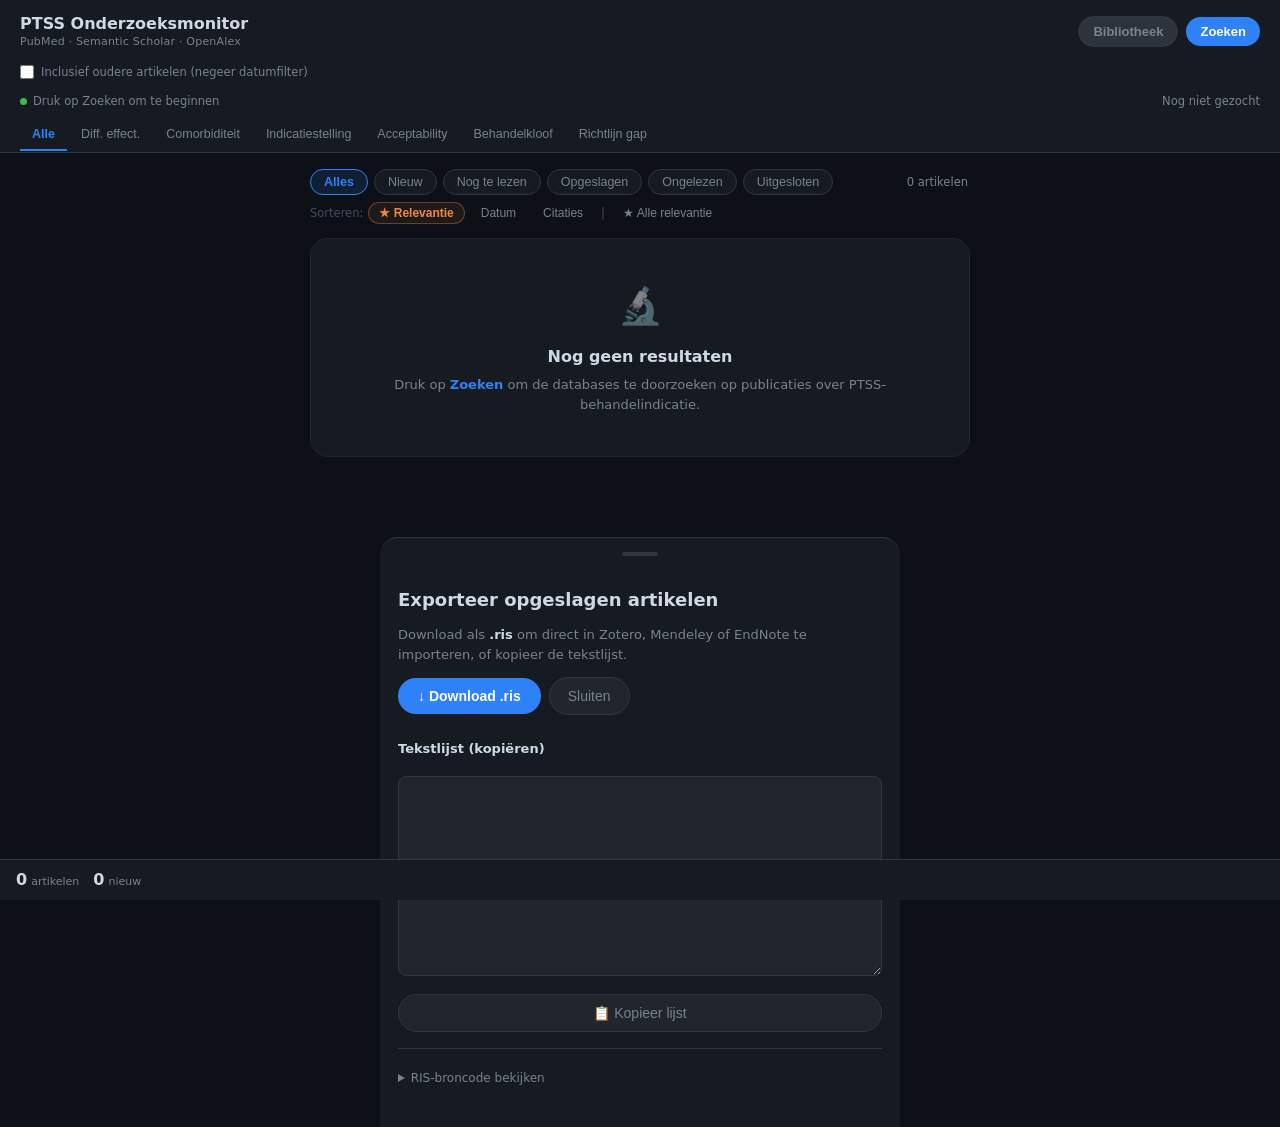
<file: index.html>
<!DOCTYPE html>
<html lang="nl">
<head>
  <meta charset="UTF-8">
  <meta name="viewport" content="width=device-width, initial-scale=1.0, viewport-fit=cover">
  <meta name="theme-color" content="#1a569b">
  <meta name="mobile-web-app-capable" content="yes">
  <meta name="apple-mobile-web-app-capable" content="yes">
  <meta name="apple-mobile-web-app-status-bar-style" content="black-translucent">
  <meta name="apple-mobile-web-app-title" content="PTSS Monitor">
  <meta name="description" content="Maandelijkse monitor voor wetenschappelijke publicaties over PTSS-behandelindicatie">

  <title>PTSS Onderzoeksmonitor</title>

  <link rel="manifest" href="manifest.json">
  <link rel="apple-touch-icon" href="icon-192.png">
  <link rel="icon" type="image/png" sizes="192x192" href="icon-192.png">
  <link rel="stylesheet" href="style.css">
</head>
<body>

  <!-- Header -->
  <div id="header">
    <div id="header-top">
      <h1>
        PTSS Onderzoeksmonitor
        <small>PubMed · Semantic Scholar · OpenAlex</small>
      </h1>
      <button id="library-btn" onclick="openLibraryModal()">Bibliotheek</button>
      <button id="ai-eval-btn" onclick="runAIEvaluation()" style="display:none">🤖 AI-analyse</button>
      <button id="search-btn" onclick="runSearch()">Zoeken</button>
    </div>
    <label id="full-search-label">
      <input type="checkbox" id="full-search-toggle">
      <span>Inclusief oudere artikelen (negeer datumfilter)</span>
    </label>

    <div id="status-bar">
      <span class="dot" id="status-dot"></span>
      <span id="status-msg">Laden...</span>
      <span style="margin-left:auto;" id="last-search"></span>
    </div>

    <!-- Cluster tabs -->
    <div id="tab-bar"></div>
  </div>

  <!-- Main content -->
  <div id="main">
    <div id="filter-bar"></div>
    <div id="articles-container">
      <div class="state-card">
        <span class="state-icon">🔬</span>
        <h3>Klaar om te zoeken</h3>
        <p>Druk op <strong>Zoeken</strong> om PubMed, Semantic Scholar en OpenAlex te doorzoeken op nieuwe publicaties over PTSS-behandelindicatie.</p>
      </div>
    </div>
  </div>

  <!-- Progress overlay -->
  <div id="progress-overlay">
    <span id="progress-text">Zoeken...</span>
  </div>

  <!-- Bottom info bar -->
  <div id="bottom-info">
    <div class="stat">
      <span id="stat-total">0</span>
      <span>artikelen</span>
    </div>
    <div class="stat">
      <span id="stat-new">0</span>
      <span>nieuw</span>
    </div>
    <button id="install-btn">Installeren</button>
  </div>

  <!-- Library exclusion modal -->
  <div id="library-modal" onclick="if(event.target===this)closeLibraryModal()">
    <div class="modal-sheet">
      <h2>Bibliotheek uitsluiten</h2>
      <p>
        Plak hier een export uit je referentiemanager. De app herkent automatisch:
        <strong>BibTeX</strong> (.bib), <strong>RIS</strong> (.ris), of
        een lijst van losse <strong>DOIs</strong> (één per regel of als links).<br><br>
        Exporteer vanuit Zotero via <em>Bestand → Exporteer bibliotheek → BibTeX</em>, of selecteer
        je hele bibliotheek en gebruik <em>Ctrl+Shift+C</em> om DOIs te kopiëren.
      </p>
      <div id="library-stats">Geen bibliotheek-items geladen.</div>
      <textarea
        id="library-textarea"
        oninput="previewLibraryParse(this.value)"
        placeholder="Plak hier je BibTeX export, RIS export, of DOIs (één per regel)...

Voorbeelden:
  @article{key, doi = {10.1016/j.janxdis.2020.01.001}, ...}
  DO  - 10.1037/tra0000000
  https://doi.org/10.1080/20008198.2021.1912789
  10.1002/jts.22765"></textarea>
      <div id="library-preview"></div>
      <div class="modal-actions">
        <button class="btn-primary" onclick="saveLibraryList()">Inladen &amp; uitsluiten</button>
        <button class="btn-secondary" onclick="closeLibraryModal()">Sluiten</button>
        <button class="btn-danger" onclick="clearLibraryList()">Bibliotheek wissen</button>
      </div>

      <hr class="modal-divider">
      <div class="modal-api-section">
        <strong>Back-up &amp; synchronisatie</strong>
        <p>
          Je data staat standaard alleen op dit toestel. Maak een <strong>back-up</strong> als bestand,
          of koppel een <strong>privé GitHub Gist</strong> om automatisch te synchroniseren tussen je telefoon en laptop.
        </p>
        <div class="enrich-row">
          <button class="btn-secondary" onclick="downloadBackup()">↓ Back-up downloaden</button>
          <label class="btn-secondary file-label">
            ↑ Bestand importeren
            <input type="file" accept="application/json,.json" onchange="importBackupFile(this)" hidden>
          </label>
        </div>
        <textarea id="backup-textarea" class="backup-textarea" placeholder="…of plak hier de inhoud van een back-upbestand en klik Importeren"></textarea>
        <button class="btn-secondary" onclick="importBackupFromUI()">Geplakte back-up importeren</button>

        <div class="sync-block">
          <strong style="font-size:13px;display:block;margin:10px 0 4px">Automatische sync (GitHub Gist)</strong>
          <p style="margin-bottom:8px">
            Maak een token met scope <strong>gist</strong> via
            <a href="https://github.com/settings/tokens/new?scopes=gist&amp;description=PTSS+sync" target="_blank" rel="noopener">github.com/settings/tokens</a>.
            De token blijft lokaal; je data komt in een <em>privé</em> gist.
          </p>
          <div class="api-key-row">
            <input type="password" id="gist-token-input" placeholder="ghp_… of github_pat_…" autocomplete="off">
            <button class="btn-primary" onclick="connectGist()">Koppelen</button>
            <button class="btn-secondary" onclick="disconnectGist()">Ontkoppelen</button>
          </div>
          <div id="sync-status" class="api-key-status status-none">Niet gekoppeld — data alleen op dit toestel</div>
          <div class="enrich-row">
            <button class="btn-secondary" onclick="syncNow()">⟳ Nu synchroniseren</button>
            <span class="enrich-hint">Op je tweede toestel: zelfde token koppelen, dan haalt hij alles op</span>
          </div>
        </div>
      </div>

      <hr class="modal-divider">
      <div class="modal-api-section">
        <strong>AI-evaluatie (optioneel)</strong>
        <p>
          Voer een <a href="https://console.anthropic.com/" target="_blank" rel="noopener">Anthropic API-sleutel</a> in om artikelen automatisch te laten beoordelen door Claude Haiku.
          De sleutel wordt alleen lokaal opgeslagen in je browser en nooit naar een server gestuurd.<br>
          Na het zoeken worden nieuwe artikelen automatisch geëvalueerd als er een sleutel is ingesteld.
        </p>
        <div class="api-key-row">
          <input type="password" id="api-key-input" placeholder="sk-ant-api03-..." autocomplete="off">
          <button class="btn-primary" onclick="saveApiKeyFromInput()">Opslaan</button>
          <button class="btn-secondary" onclick="removeApiKey()">Verwijderen</button>
        </div>
        <div id="api-key-status" class="api-key-status status-none">Geen API-sleutel ingesteld</div>
        <div class="enrich-row">
          <button class="btn-secondary" onclick="enrichLibrary()">Bibliotheek verrijken</button>
          <span class="enrich-hint">Haalt abstracts op voor je bibliotheek-DOIs (beter AI-context)</span>
        </div>
        <div id="llm-memo-display" class="llm-memo-box" style="display:none"></div>
        <div class="enrich-row" style="margin-top:10px">
          <button class="btn-secondary" onclick="optimizeSearchQueries()">🔍 Optimaliseer zoekopdrachten</button>
          <span class="enrich-hint">AI stelt extra queries voor op basis van jouw beoordelingen</span>
        </div>
        <div id="query-proposal" class="query-proposal-box" style="display:none"></div>
      </div>
      <hr class="modal-divider">
      <div class="modal-reset-section">
        <strong>Zoekresultaten resetten</strong>
        <p>Wis alle gevonden artikelen en begin opnieuw met de verbeterde zoekopdrachten.</p>
        <div id="reset-confirm" style="display:none;" class="reset-confirm-box">
          <span>Weet je het zeker?</span>
          <button class="btn-danger" onclick="resetAllArticles()">Ja, wis alles</button>
          <button class="btn-secondary" onclick="document.getElementById('reset-confirm').style.display='none'">Annuleren</button>
        </div>
        <button class="btn-danger" id="reset-trigger-btn" onclick="document.getElementById('reset-confirm').style.display='flex'">Alle resultaten wissen &amp; opnieuw beginnen</button>
      </div>
    </div>
  </div>

  <!-- Export modal -->
  <div id="export-modal" onclick="if(event.target===this)closeExportModal()">
    <div class="modal-sheet">
      <div class="modal-drag"></div>
      <h2 id="export-header">Exporteer opgeslagen artikelen</h2>
      <p>Download als <strong>.ris</strong> om direct in Zotero, Mendeley of EndNote te importeren, of kopieer de tekstlijst.</p>
      <div class="modal-actions" style="margin-bottom:12px">
        <button class="btn-primary" onclick="downloadRIS()">↓ Download .ris</button>
        <button class="btn-secondary" onclick="closeExportModal()">Sluiten</button>
      </div>
      <strong style="font-size:13px;display:block;margin-bottom:6px">Tekstlijst (kopiëren)</strong>
      <textarea id="export-txt" class="export-textarea" readonly onclick="this.select()"></textarea>
      <button class="btn-secondary" style="margin-top:6px" onclick="copyExportText()">📋 Kopieer lijst</button>
      <hr class="modal-divider">
      <details>
        <summary style="font-size:12px;color:#768390;cursor:pointer;padding:4px 0">RIS-broncode bekijken</summary>
        <textarea id="export-ris" class="export-textarea" readonly onclick="this.select()" style="margin-top:8px;font-size:11px;height:160px"></textarea>
      </details>
    </div>
  </div>

  <!-- Toast -->
  <div id="toast"></div>

  <script src="app.js"></script>
</body>
</html>
</file>
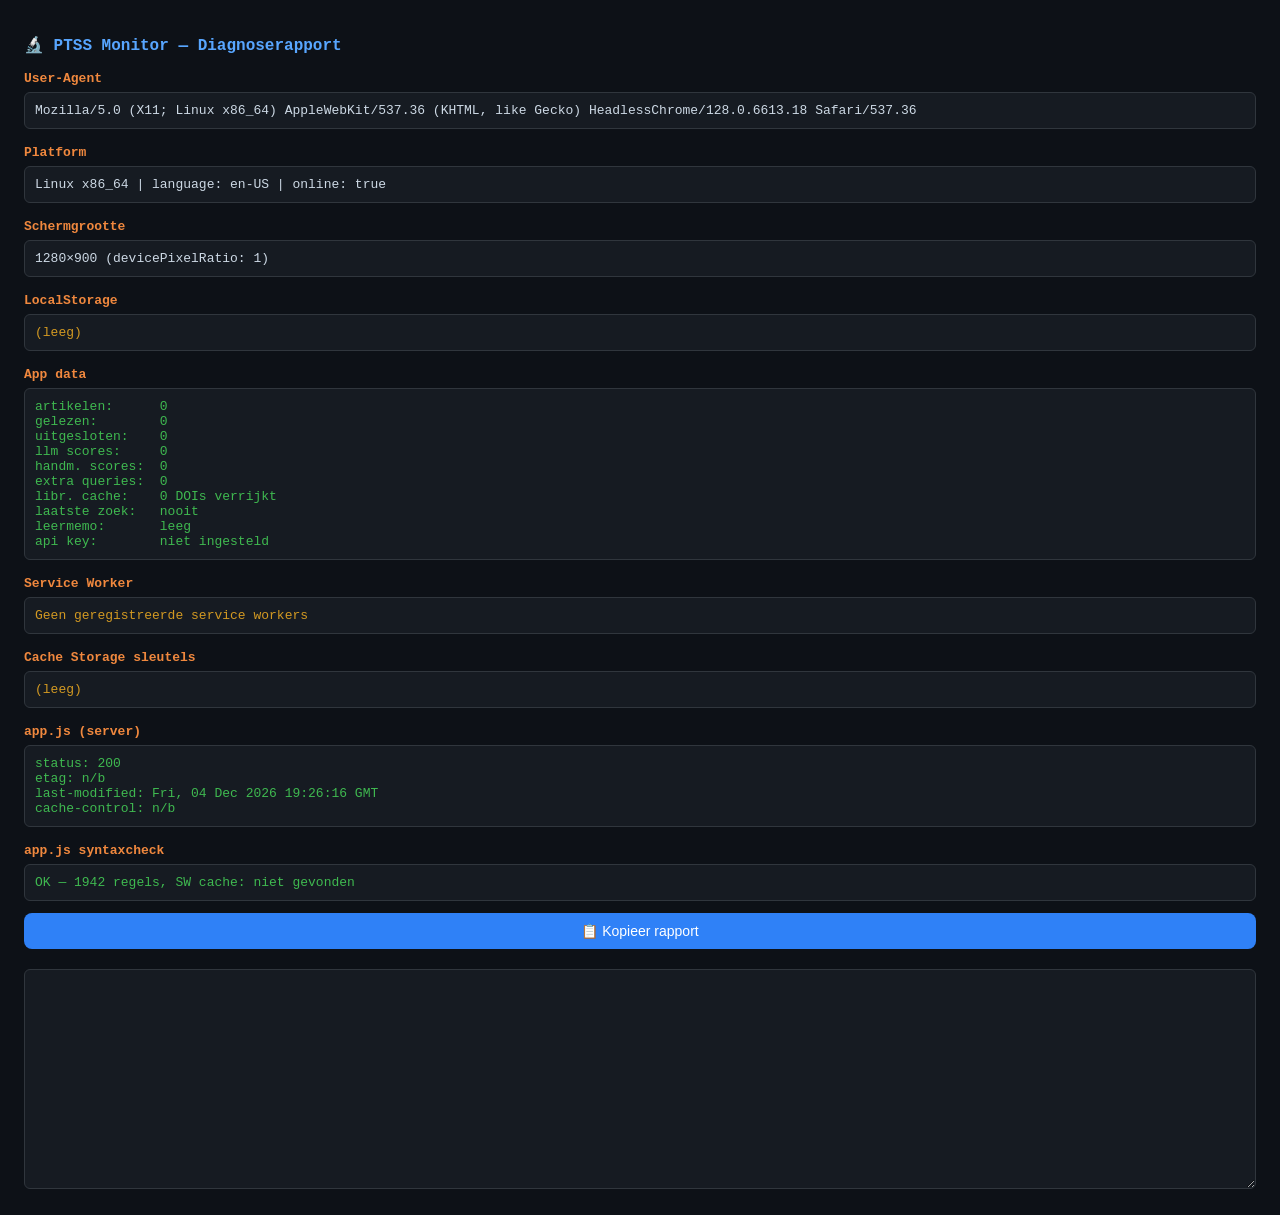
<file: debug.html>
<!DOCTYPE html>
<html lang="nl">
<head>
  <meta charset="UTF-8">
  <meta name="viewport" content="width=device-width, initial-scale=1.0">
  <title>PTSS Monitor — Diagnose</title>
  <style>
    body { font-family: monospace; background: #0d1117; color: #cdd9e5; padding: 16px; font-size: 13px; }
    h1 { font-size: 16px; color: #58a6ff; margin-bottom: 16px; }
    h2 { font-size: 13px; color: #f0883e; margin: 16px 0 6px; }
    pre { background: #161b22; border: 1px solid #30363d; border-radius: 6px; padding: 10px; white-space: pre-wrap; word-break: break-all; margin: 0 0 8px; }
    .ok  { color: #3fb950; }
    .err { color: #f85149; }
    .warn{ color: #d29922; }
    button { background: #2f81f7; color: #fff; border: none; padding: 10px 18px; border-radius: 8px; font-size: 14px; cursor: pointer; margin: 12px 0; display: block; width: 100%; }
    textarea { width: 100%; height: 220px; background: #161b22; color: #cdd9e5; border: 1px solid #30363d; border-radius: 6px; padding: 10px; font-family: monospace; font-size: 11px; margin-top: 8px; box-sizing: border-box; }
  </style>
</head>
<body>
<h1>🔬 PTSS Monitor — Diagnoserapport</h1>
<div id="out"></div>
<button onclick="copyReport()">📋 Kopieer rapport</button>
<textarea id="copy-area" readonly></textarea>

<script>
const lines = [];
function log(label, value, cls) {
  lines.push({ label, value, cls });
  render();
}
function render() {
  document.getElementById('out').innerHTML = lines.map(l =>
    `<h2>${l.label}</h2><pre class="${l.cls||''}">${l.value}</pre>`
  ).join('');
}

// ---- 1. Browser / platform ----
log('User-Agent', navigator.userAgent);
log('Platform', `${navigator.platform} | language: ${navigator.language} | online: ${navigator.onLine}`);
log('Schermgrootte', `${screen.width}×${screen.height} (devicePixelRatio: ${devicePixelRatio})`);

// ---- 2. Service Worker ----
if ('serviceWorker' in navigator) {
  navigator.serviceWorker.getRegistrations().then(regs => {
    if (!regs.length) {
      log('Service Worker', 'Geen geregistreerde service workers', 'warn');
    } else {
      regs.forEach((r, i) => {
        const sw = r.active || r.installing || r.waiting;
        log(`Service Worker [${i}]`, `scope: ${r.scope}\nstate: ${sw ? sw.state : 'geen'}\nscriptURL: ${sw ? sw.scriptURL : 'onbekend'}`);
      });
    }
  }).catch(e => log('Service Worker fout', e.message, 'err'));
} else {
  log('Service Worker', 'Niet ondersteund in deze browser', 'err');
}

// ---- 3. Cache storage ----
if ('caches' in window) {
  caches.keys().then(keys => {
    log('Cache Storage sleutels', keys.length ? keys.join('\n') : '(leeg)', keys.length ? 'ok' : 'warn');
  }).catch(e => log('Cache fout', e.message, 'err'));
} else {
  log('Cache Storage', 'Niet beschikbaar', 'warn');
}

// ---- 4. localStorage ----
try {
  const lsKeys = [];
  for (let i = 0; i < localStorage.length; i++) {
    const k = localStorage.key(i);
    const v = localStorage.getItem(k);
    const size = new Blob([v]).size;
    let preview = '';
    try {
      const parsed = JSON.parse(v);
      if (Array.isArray(parsed)) preview = `Array(${parsed.length})`;
      else if (typeof parsed === 'object' && parsed !== null) preview = `Object(${Object.keys(parsed).length} keys)`;
      else preview = String(parsed).substring(0, 60);
    } catch { preview = String(v).substring(0, 60); }
    lsKeys.push(`${k}: ${preview} [${size} bytes]`);
  }
  log('LocalStorage', lsKeys.length ? lsKeys.join('\n') : '(leeg)', lsKeys.length ? 'ok' : 'warn');
} catch(e) {
  log('LocalStorage fout', e.message, 'err');
}

// ---- 5. Try loading app.js-afhankelijke data ----
try {
  const articles = JSON.parse(localStorage.getItem('ptss_articles') || '[]');
  const read     = JSON.parse(localStorage.getItem('ptss_read') || '[]');
  const excluded = JSON.parse(localStorage.getItem('ptss_excluded') || '[]');
  const scores   = JSON.parse(localStorage.getItem('ptss_llm_scores') || '{}');
  const manual   = JSON.parse(localStorage.getItem('ptss_manual_scores') || '{}');
  const extra    = JSON.parse(localStorage.getItem('ptss_extra_queries') || '{}');
  const libCache = JSON.parse(localStorage.getItem('ptss_library_cache') || '{}');
  const lastSearch = localStorage.getItem('ptss_last_search') || null;
  const memo     = localStorage.getItem('ptss_llm_memo') || '';
  const apiKey   = localStorage.getItem('ptss_api_key') || '';
  log('App data', [
    `artikelen:      ${articles.length}`,
    `gelezen:        ${read.length}`,
    `uitgesloten:    ${excluded.length}`,
    `llm scores:     ${Object.keys(scores).length}`,
    `handm. scores:  ${Object.keys(manual).length}`,
    `extra queries:  ${Object.values(extra).flat().length}`,
    `libr. cache:    ${Object.keys(libCache).length} DOIs verrijkt`,
    `laatste zoek:   ${lastSearch || 'nooit'}`,
    `leermemo:       ${memo ? memo.length + ' tekens' : 'leeg'}`,
    `api key:        ${apiKey ? 'ingesteld (' + apiKey.length + ' tekens)' : 'niet ingesteld'}`,
  ].join('\n'), 'ok');
} catch(e) {
  log('App data fout', e.message, 'err');
}

// ---- 6. Fetch app.js header (versiecheck) ----
fetch('./app.js', { method: 'HEAD', cache: 'no-store' })
  .then(r => {
    const etag = r.headers.get('etag') || 'n/b';
    const modified = r.headers.get('last-modified') || 'n/b';
    const cc = r.headers.get('cache-control') || 'n/b';
    log('app.js (server)', `status: ${r.status}\netag: ${etag}\nlast-modified: ${modified}\ncache-control: ${cc}`, r.ok ? 'ok' : 'err');
  }).catch(e => log('app.js fetch fout', e.message, 'err'));

// ---- 7. Probeer app.js te parsen (syntax check) ----
fetch('./app.js', { cache: 'no-store' })
  .then(r => r.text())
  .then(src => {
    const swLine = src.match(/ptss-monitor-v\d+/)?.[0] || 'niet gevonden';
    const lines_count = src.split('\n').length;
    try {
      new Function(src);
      log('app.js syntaxcheck', `OK — ${lines_count} regels, SW cache: ${swLine}`, 'ok');
    } catch(e) {
      log('app.js SYNTAXFOUT', `${e.message}\nSW cache: ${swLine}\nRegels: ${lines_count}`, 'err');
    }
  }).catch(e => log('app.js laden mislukt', e.message, 'err'));

// ---- Copy ----
function copyReport() {
  const text = lines.map(l => `=== ${l.label} ===\n${l.value}`).join('\n\n');
  const ta = document.getElementById('copy-area');
  ta.value = text;
  ta.select();
  try { document.execCommand('copy'); } catch(e) {}
  ta.scrollIntoView();
}
</script>
</body>
</html>
</file>
<file: style.css>
* { box-sizing: border-box; margin: 0; padding: 0; }

:root {
  --bg:          #0d1117;
  --surface:     #161b22;
  --surface2:    #21262d;
  --surface3:    #2d333b;
  --border:      #30363d;
  --border-soft: #21262d;
  --primary:     #2f81f7;
  --primary-dim: #1a4a8a;
  --text:        #cdd9e5;
  --text-muted:  #768390;
  --text-dim:    #444c56;
  --accent:      #f0883e;
  --green:       #3fb950;
  --red:         #f85149;
  --yellow:      #d29922;
  --radius-sm:   8px;
  --radius-md:   12px;
  --radius-lg:   18px;
  --shadow:      0 1px 3px rgba(0,0,0,0.4), 0 4px 12px rgba(0,0,0,0.25);
  --shadow-sm:   0 1px 2px rgba(0,0,0,0.3);
}

html, body {
  height: 100%;
  font-family: -apple-system, BlinkMacSystemFont, 'Segoe UI', system-ui, sans-serif;
  background: var(--bg);
  color: var(--text);
  font-size: 15px;
  line-height: 1.5;
  -webkit-font-smoothing: antialiased;
}

/* ─── HEADER ─────────────────────────────────────── */
#header {
  background: var(--surface);
  border-bottom: 1px solid var(--border);
  padding: 12px 16px 0;
  position: sticky;
  top: 0;
  z-index: 100;
}

#header-top {
  display: flex;
  align-items: center;
  gap: 8px;
  margin-bottom: 10px;
}

#header h1 {
  flex: 1;
  font-size: 16px;
  font-weight: 700;
  color: var(--text);
  line-height: 1.25;
}
#header h1 small {
  display: block;
  font-size: 11px;
  font-weight: 400;
  color: var(--text-muted);
  margin-top: 1px;
  letter-spacing: 0.2px;
}

/* Full-search toggle */
#full-search-label {
  display: flex;
  align-items: center;
  gap: 7px;
  font-size: 11.5px;
  color: var(--text-muted);
  padding: 5px 0 8px;
  cursor: pointer;
  user-select: none;
}
#full-search-label input[type=checkbox] {
  accent-color: var(--accent);
  width: 14px; height: 14px;
  cursor: pointer;
  flex-shrink: 0;
}
#full-search-label:hover { color: var(--text); }

/* Status row */
#status-bar {
  display: flex;
  align-items: center;
  gap: 6px;
  font-size: 11.5px;
  color: var(--text-muted);
  padding: 4px 0 10px;
}
.dot {
  width: 7px; height: 7px;
  border-radius: 50%;
  background: var(--text-dim);
  flex-shrink: 0;
  transition: background 0.3s;
}
.dot.active   { background: var(--green); }
.dot.searching{ background: var(--accent); animation: pulse 1s ease-in-out infinite; }
.dot.error    { background: var(--red); }

@keyframes pulse { 0%,100%{opacity:1} 50%{opacity:0.3} }

/* Buttons in header */
#library-btn, #search-btn {
  border: none;
  padding: 7px 14px;
  border-radius: 20px;
  font-size: 13px;
  font-weight: 600;
  cursor: pointer;
  flex-shrink: 0;
  transition: opacity 0.15s, background 0.15s;
}
#library-btn {
  background: var(--surface3);
  color: var(--text-muted);
  border: 1px solid var(--border);
}
#library-btn:hover { color: var(--text); border-color: var(--primary); }

#search-btn {
  background: var(--primary);
  color: #fff;
}
#search-btn:hover   { opacity: 0.85; }
#search-btn:active  { opacity: 0.7; }
#search-btn:disabled{ background: var(--surface3); color: var(--text-dim); cursor: not-allowed; }

/* ─── CLUSTER TABS ────────────────────────────────── */
#tab-bar {
  display: flex;
  gap: 2px;
  overflow-x: auto;
  scrollbar-width: none;
  padding-bottom: 1px;
}
#tab-bar::-webkit-scrollbar { display: none; }

.tab-btn {
  background: none;
  color: var(--text-muted);
  border: none;
  border-bottom: 2px solid transparent;
  padding: 7px 12px 8px;
  font-size: 12.5px;
  font-weight: 500;
  cursor: pointer;
  white-space: nowrap;
  flex-shrink: 0;
  transition: color 0.15s, border-color 0.15s;
  display: flex;
  align-items: center;
  gap: 5px;
}
.tab-btn:hover { color: var(--text); }
.tab-btn.active {
  color: var(--primary);
  border-bottom-color: var(--primary);
  font-weight: 600;
}

.badge {
  display: inline-flex;
  align-items: center;
  justify-content: center;
  min-width: 18px;
  height: 18px;
  padding: 0 5px;
  background: var(--surface3);
  color: var(--text-muted);
  border-radius: 9px;
  font-size: 10px;
  font-weight: 700;
  line-height: 1;
}
.badge.new {
  background: rgba(240,136,62,0.2);
  color: var(--accent);
}

/* ─── MAIN ────────────────────────────────────────── */
#main {
  padding: 14px 14px 80px;
  max-width: 700px;
  margin: 0 auto;
}

/* Filter + sort bar */
#filter-bar {
  display: flex;
  flex-direction: column;
  gap: 7px;
  margin-bottom: 14px;
}

.filter-row {
  display: flex;
  gap: 6px;
  align-items: center;
  overflow-x: auto;
  scrollbar-width: none;
}
.filter-row::-webkit-scrollbar { display: none; }

.sort-row {
  display: flex;
  align-items: center;
  gap: 5px;
  overflow-x: auto;
  scrollbar-width: none;
}
.sort-row::-webkit-scrollbar { display: none; }

.sort-label {
  font-size: 11.5px;
  color: var(--text-dim);
  white-space: nowrap;
  flex-shrink: 0;
}

.sort-btn {
  background: none;
  color: var(--text-muted);
  border: 1px solid transparent;
  padding: 3px 10px;
  border-radius: 14px;
  font-size: 12px;
  cursor: pointer;
  white-space: nowrap;
  flex-shrink: 0;
  transition: all 0.15s;
}
.sort-btn:hover { color: var(--text); border-color: var(--border); }
.sort-divider {
  color: var(--text-dim);
  font-size: 12px;
  padding: 0 2px;
  flex-shrink: 0;
}

.sort-btn.active {
  color: var(--accent);
  border-color: rgba(240,136,62,0.35);
  background: rgba(240,136,62,0.08);
  font-weight: 600;
}

.filter-btn {
  background: var(--surface);
  color: var(--text-muted);
  border: 1px solid var(--border);
  padding: 5px 13px;
  border-radius: 20px;
  font-size: 12.5px;
  cursor: pointer;
  white-space: nowrap;
  flex-shrink: 0;
  transition: all 0.15s;
}
.filter-btn:hover { border-color: var(--primary); color: var(--text); }
.filter-btn.active {
  background: rgba(47,129,247,0.12);
  border-color: var(--primary);
  color: var(--primary);
  font-weight: 600;
}
.count-label {
  margin-left: auto;
  font-size: 11.5px;
  color: var(--text-muted);
  white-space: nowrap;
  flex-shrink: 0;
  padding-right: 2px;
}

/* ─── ARTICLE CARDS ───────────────────────────────── */
.article-card {
  background: var(--surface);
  border: 1px solid var(--border-soft);
  border-radius: var(--radius-md);
  padding: 13px 14px 11px;
  margin-bottom: 8px;
  position: relative;
  transition: border-color 0.15s, box-shadow 0.15s;
}
.article-card:hover {
  border-color: var(--border);
  box-shadow: var(--shadow-sm);
}

/* New article: left accent bar */
.article-card.is-new {
  border-left: 3px solid var(--accent);
}
.article-card.is-new::after {
  content: 'NIEUW';
  position: absolute;
  top: 11px; right: 12px;
  background: rgba(240,136,62,0.15);
  color: var(--accent);
  font-size: 9px;
  font-weight: 700;
  letter-spacing: 0.8px;
  padding: 2px 7px;
  border-radius: 6px;
  border: 1px solid rgba(240,136,62,0.25);
}

.article-card.is-read   { opacity: 0.55; }
.article-card.is-saved  { border-left: 3px solid var(--yellow); }
.article-card.is-new.is-saved { border-left: 3px solid var(--accent); } /* new wins */

/* Cluster label */
.cluster-label {
  display: inline-block;
  font-size: 10.5px;
  color: var(--text-dim);
  text-transform: uppercase;
  letter-spacing: 0.5px;
  font-weight: 600;
  margin-bottom: 5px;
}

/* Title */
.article-title {
  font-size: 14px;
  font-weight: 600;
  line-height: 1.4;
  color: var(--text);
  margin-bottom: 4px;
  padding-right: 56px; /* space for NIEUW badge */
}
.article-title a {
  color: inherit;
  text-decoration: none;
}
.article-title a:hover { color: var(--primary); }

/* Meta */
.article-meta {
  font-size: 12px;
  color: var(--text-muted);
  line-height: 1.4;
  margin-bottom: 8px;
}

/* Tags row */
.article-tags {
  display: flex;
  gap: 5px;
  flex-wrap: wrap;
  margin-bottom: 9px;
}

.tag {
  display: inline-flex;
  align-items: center;
  font-size: 11px;
  font-weight: 500;
  padding: 2px 8px;
  border-radius: 6px;
  line-height: 1.4;
}
.tag-pubmed         { background: rgba(47,129,247,0.12); color: #79b8ff; }
.tag-semanticscholar{ background: rgba(47,129,247,0.08); color: #88c0e8; }
.tag-openalex       { background: rgba(240,136,62,0.10); color: #d4a76a; }
.tag-citations      { background: rgba(63,185,80,0.10);  color: #56d364; }
.tag-year           { background: var(--surface2); color: var(--text-muted); }

/* Relevance tags */
.tag-rel          { font-weight: 700; letter-spacing: 0.3px; }
.tag-rel-high     { background: rgba(63,185,80,0.12);  color: #3fb950; }
.tag-rel-medium   { background: rgba(47,129,247,0.12); color: #79b8ff; }
.tag-rel-low      { background: rgba(255,255,255,0.05); color: var(--text-muted); }

/* Action buttons */
.article-actions {
  display: flex;
  gap: 5px;
  flex-wrap: wrap;
}

.action-btn {
  background: var(--surface2);
  color: var(--text-muted);
  border: 1px solid var(--border);
  padding: 4px 10px;
  border-radius: 8px;
  font-size: 11.5px;
  cursor: pointer;
  transition: all 0.15s;
  white-space: nowrap;
}
.action-btn:hover { color: var(--text); border-color: var(--primary); background: var(--surface3); }

.action-btn.active-read {
  background: rgba(47,129,247,0.1);
  color: var(--primary);
  border-color: rgba(47,129,247,0.3);
}
.action-btn.active-save {
  background: rgba(210,153,34,0.1);
  color: var(--yellow);
  border-color: rgba(210,153,34,0.3);
}
.action-btn.active-excluded {
  background: rgba(248,81,73,0.08);
  color: #f08080;
  border-color: rgba(248,81,73,0.25);
}

/* Excluded view */
.article-card.is-excluded {
  opacity: 0.4;
  border-style: dashed;
  border-left-width: 1px;
}

/* ─── ABSTRACT ─────────────────────────────────────── */
.abstract-body {
  display: none;
  margin-top: 10px;
  padding: 11px 13px;
  background: var(--bg);
  border: 1px solid var(--border-soft);
  border-radius: var(--radius-sm);
  font-size: 13px;
  line-height: 1.7;
  color: var(--text-muted);
  max-height: 280px;
  overflow-y: auto;
}
.abstract-body.open { display: block; }
.abstract-body p { margin: 0; white-space: pre-wrap; }
.no-abstract { font-style: italic; color: var(--text-dim); }

.abs-spinner {
  width: 16px; height: 16px;
  border: 2px solid var(--border);
  border-top-color: var(--primary);
  border-radius: 50%;
  animation: spin 0.7s linear infinite;
  margin: 8px auto;
}

/* ─── EMPTY / LOADING STATES ──────────────────────── */
.state-card {
  background: var(--surface);
  border: 1px solid var(--border-soft);
  border-radius: var(--radius-lg);
  padding: 40px 24px;
  text-align: center;
  color: var(--text-muted);
  margin-top: 8px;
}
.state-card .state-icon {
  font-size: 36px;
  margin-bottom: 12px;
  display: block;
  opacity: 0.5;
}
.state-card h3 { font-size: 16px; color: var(--text); margin-bottom: 6px; }
.state-card p  { font-size: 13px; line-height: 1.55; }
.state-card strong { color: var(--primary); }

.spinner {
  width: 28px; height: 28px;
  border: 3px solid var(--border);
  border-top-color: var(--primary);
  border-radius: 50%;
  animation: spin 0.7s linear infinite;
  margin: 0 auto 14px;
}
@keyframes spin { to { transform: rotate(360deg); } }

/* ─── PROGRESS OVERLAY ────────────────────────────── */
#progress-overlay {
  display: none;
  position: fixed;
  bottom: 76px;
  left: 50%;
  transform: translateX(-50%);
  background: var(--surface2);
  border: 1px solid var(--border);
  border-radius: 20px;
  padding: 9px 18px;
  font-size: 12px;
  color: var(--text-muted);
  box-shadow: var(--shadow);
  z-index: 200;
  white-space: nowrap;
  max-width: calc(100vw - 32px);
  overflow: hidden;
  text-overflow: ellipsis;
}
#progress-overlay.visible { display: block; }

/* ─── BOTTOM BAR ──────────────────────────────────── */
#bottom-info {
  position: fixed;
  bottom: 0; left: 0; right: 0;
  background: var(--surface);
  border-top: 1px solid var(--border);
  padding: 8px 16px;
  display: flex;
  align-items: center;
  gap: 14px;
  font-size: 11px;
  color: var(--text-muted);
  z-index: 100;
  safe-area-inset-bottom: env(safe-area-inset-bottom);
}
.stat { display: flex; align-items: baseline; gap: 4px; }
.stat span:first-child { font-size: 16px; font-weight: 700; color: var(--text); }

#install-btn {
  margin-left: auto;
  background: var(--accent);
  color: #fff;
  border: none;
  padding: 6px 14px;
  border-radius: 14px;
  font-size: 12px;
  font-weight: 700;
  cursor: pointer;
  display: none;
}
#install-btn.visible { display: block; }

/* ─── TOAST ───────────────────────────────────────── */
#toast {
  position: fixed;
  bottom: 68px;
  left: 50%;
  transform: translateX(-50%) translateY(16px);
  background: var(--surface2);
  border: 1px solid var(--border);
  color: var(--text);
  padding: 9px 18px;
  border-radius: 20px;
  font-size: 13px;
  font-weight: 500;
  box-shadow: var(--shadow);
  z-index: 300;
  opacity: 0;
  transition: opacity 0.25s ease, transform 0.25s ease;
  white-space: nowrap;
  max-width: calc(100vw - 32px);
  overflow: hidden;
  text-overflow: ellipsis;
  pointer-events: none;
}
#toast.show {
  opacity: 1;
  transform: translateX(-50%) translateY(0);
}

/* ─── LIBRARY MODAL ───────────────────────────────── */
#library-modal {
  display: none;
  position: fixed;
  inset: 0;
  z-index: 400;
  background: rgba(0,0,0,0.7);
  align-items: flex-end;
  backdrop-filter: blur(2px);
}
#library-modal.open { display: flex; }

.modal-sheet {
  background: var(--surface);
  border-top: 1px solid var(--border);
  border-radius: var(--radius-lg) var(--radius-lg) 0 0;
  padding: 20px 18px 36px;
  width: 100%;
  max-height: 88vh;
  overflow-y: auto;
  display: flex;
  flex-direction: column;
  gap: 12px;
  animation: slideUp 0.25s ease;
}
@keyframes slideUp {
  from { transform: translateY(40px); opacity: 0; }
  to   { transform: translateY(0);    opacity: 1; }
}

/* Drag handle */
.modal-sheet::before {
  content: '';
  display: block;
  width: 36px; height: 4px;
  background: var(--border);
  border-radius: 2px;
  margin: -6px auto 6px;
}

.modal-sheet h2 {
  font-size: 18px;
  font-weight: 700;
  color: var(--text);
}

.modal-sheet p {
  font-size: 13px;
  color: var(--text-muted);
  line-height: 1.55;
}
.modal-sheet p strong { color: var(--text); }
.modal-sheet p em     { color: var(--text-muted); font-style: normal; opacity: 0.75; }

#library-stats {
  font-size: 12.5px;
  color: var(--accent);
  font-weight: 600;
  padding: 8px 12px;
  background: rgba(240,136,62,0.06);
  border: 1px solid rgba(240,136,62,0.15);
  border-radius: var(--radius-sm);
}

#library-textarea {
  width: 100%;
  min-height: 130px;
  background: var(--bg);
  border: 1px solid var(--border);
  border-radius: var(--radius-sm);
  color: var(--text);
  font-size: 12px;
  font-family: 'SF Mono', 'Fira Code', monospace;
  padding: 10px 12px;
  resize: vertical;
  line-height: 1.55;
  transition: border-color 0.15s;
}
#library-textarea:focus { outline: none; border-color: var(--primary); }
#library-textarea::placeholder { color: var(--text-dim); }

#library-preview {
  font-size: 12.5px;
  min-height: 20px;
  padding: 2px 0;
}
.preview-ok   { color: var(--green); font-weight: 600; }
.preview-warn { color: var(--yellow); }

.modal-divider {
  border: none;
  border-top: 1px solid var(--border);
  margin: 4px 0;
}

.modal-reset-section {
  display: flex;
  flex-direction: column;
  gap: 6px;
}
.modal-reset-section strong {
  font-size: 14px;
  color: var(--text);
}
.modal-reset-section p {
  font-size: 12.5px;
  color: var(--text-muted);
}

.reset-confirm-box {
  display: flex;
  align-items: center;
  gap: 8px;
  flex-wrap: wrap;
  padding: 10px 12px;
  background: rgba(248,81,73,0.08);
  border: 1px solid rgba(248,81,73,0.25);
  border-radius: var(--radius-sm);
  font-size: 13px;
  color: var(--text);
}

.modal-actions {
  display: flex;
  gap: 8px;
  flex-wrap: wrap;
  align-items: center;
}

.btn-primary {
  background: var(--primary);
  color: #fff;
  border: none;
  padding: 10px 20px;
  border-radius: 20px;
  font-size: 14px;
  font-weight: 600;
  cursor: pointer;
  transition: opacity 0.15s;
}
.btn-primary:hover { opacity: 0.85; }

.btn-secondary {
  background: var(--surface2);
  color: var(--text-muted);
  border: 1px solid var(--border);
  padding: 10px 18px;
  border-radius: 20px;
  font-size: 14px;
  cursor: pointer;
  transition: color 0.15s;
}
.btn-secondary:hover { color: var(--text); }

.btn-danger {
  background: rgba(248,81,73,0.08);
  color: #f08080;
  border: 1px solid rgba(248,81,73,0.2);
  padding: 10px 18px;
  border-radius: 20px;
  font-size: 14px;
  cursor: pointer;
  margin-left: auto;
  transition: background 0.15s;
}
.btn-danger:hover { background: rgba(248,81,73,0.15); }

/* ─── STAR RATING ────────────────────────────────── */
.star-rating {
  display: inline-flex;
  align-items: center;
  gap: 1px;
  margin-left: auto;
}
.star-btn {
  background: none;
  border: none;
  color: var(--text-dim);
  font-size: 16px;
  padding: 2px 1px;
  cursor: pointer;
  line-height: 1;
  transition: color 0.1s, transform 0.1s;
}
.star-btn:hover { color: var(--yellow); transform: scale(1.2); }
.star-btn.filled { color: var(--yellow); }
.star-clear {
  background: none;
  border: none;
  color: var(--text-dim);
  font-size: 13px;
  padding: 2px 4px;
  cursor: pointer;
  margin-left: 2px;
  line-height: 1;
}
.star-clear:hover { color: var(--red); }
.tag-manual {
  background: rgba(210,153,34,0.15);
  color: var(--yellow);
  border: 1px solid rgba(210,153,34,0.35);
}

/* ─── QUERY PROPOSAL ─────────────────────────────── */
.query-proposal-box {
  margin-top: 12px;
  background: var(--surface2);
  border: 1px solid var(--border);
  border-radius: var(--radius-sm);
  padding: 12px;
  font-size: 13px;
}
.proposal-analysis {
  color: var(--text-muted);
  font-style: italic;
  margin-bottom: 10px;
  line-height: 1.5;
}
.proposal-list { display: flex; flex-direction: column; gap: 8px; margin-bottom: 10px; }
.proposal-item {
  background: var(--surface3);
  border-radius: var(--radius-sm);
  padding: 8px 10px;
}
.proposal-cluster {
  display: inline-block;
  font-size: 11px;
  background: rgba(47,129,247,0.15);
  color: var(--primary);
  border-radius: 4px;
  padding: 1px 6px;
  margin-bottom: 4px;
}
.proposal-query {
  font-weight: 600;
  color: var(--text);
  display: block;
  margin-bottom: 2px;
}
.proposal-rationale { color: var(--text-muted); font-size: 12px; }
.proposal-actions { display: flex; gap: 8px; flex-wrap: wrap; }

/* ─── AI EVAL BUTTON ─────────────────────────────── */
#ai-eval-btn {
  background: linear-gradient(135deg, #7c3aed, #4f46e5);
  color: #fff;
  border: none;
  padding: 8px 14px;
  border-radius: 20px;
  font-size: 13px;
  font-weight: 600;
  cursor: pointer;
  transition: opacity 0.15s;
  white-space: nowrap;
}
#ai-eval-btn:hover { opacity: 0.85; }

/* ─── LLM TAG & REASONING ────────────────────────── */
.tag-llm {
  background: rgba(124,58,237,0.18);
  color: #c4b5fd;
  border: 1px solid rgba(124,58,237,0.35);
}
.llm-reasoning {
  font-size: 12px;
  color: var(--text-muted);
  font-style: italic;
  margin: 4px 0 2px;
  line-height: 1.4;
  padding-left: 2px;
  border-left: 2px solid rgba(124,58,237,0.4);
  padding-left: 8px;
}

/* ─── API KEY SECTION ────────────────────────────── */
.modal-api-section {
  padding: 4px 0 8px;
}
.modal-api-section strong { font-size: 14px; display: block; margin-bottom: 6px; }
.modal-api-section p { font-size: 13px; color: var(--text-muted); margin-bottom: 10px; line-height: 1.5; }
.modal-api-section a { color: var(--primary); text-decoration: none; }
.api-key-row {
  display: flex;
  gap: 8px;
  margin-bottom: 6px;
  flex-wrap: wrap;
}
.api-key-row input {
  flex: 1;
  min-width: 0;
  background: var(--surface2);
  border: 1px solid var(--border);
  color: var(--text);
  border-radius: var(--radius-sm);
  padding: 8px 10px;
  font-size: 13px;
  font-family: monospace;
}
.api-key-row input:focus { outline: none; border-color: var(--primary); }
.api-key-status {
  font-size: 12px;
  margin-bottom: 10px;
}
.status-ok   { color: var(--green); }
.status-none { color: var(--text-dim); }
.enrich-row {
  display: flex;
  align-items: center;
  gap: 10px;
  flex-wrap: wrap;
  margin-top: 8px;
}
.enrich-hint { font-size: 12px; color: var(--text-dim); }
.llm-memo-box {
  margin-top: 12px;
  background: rgba(124,58,237,0.08);
  border: 1px solid rgba(124,58,237,0.25);
  border-radius: var(--radius-sm);
  padding: 10px 12px;
  font-size: 12px;
  color: var(--text-muted);
  white-space: pre-wrap;
  line-height: 1.5;
  max-height: 120px;
  overflow-y: auto;
}
.memo-indicator { color: #c4b5fd; font-size: 11px; }

/* ─── SCROLLBARS ──────────────────────────────────── */
::-webkit-scrollbar { width: 3px; height: 3px; }
::-webkit-scrollbar-track { background: transparent; }
::-webkit-scrollbar-thumb { background: var(--border); border-radius: 2px; }

/* ─── RESPONSIVE ──────────────────────────────────── */
/* ─── BACKUP & SYNC ──────────────────────────────── */
.backup-textarea {
  width: 100%;
  height: 70px;
  background: var(--surface2);
  border: 1px solid var(--border);
  color: var(--text-muted);
  border-radius: var(--radius-sm);
  padding: 8px 10px;
  font-family: monospace;
  font-size: 11px;
  resize: vertical;
  box-sizing: border-box;
  margin: 8px 0 6px;
}
.file-label {
  display: inline-flex;
  align-items: center;
  justify-content: center;
  cursor: pointer;
}
.sync-block {
  margin-top: 12px;
  padding-top: 10px;
  border-top: 1px dashed var(--border);
}

/* ─── EXPORT ─────────────────────────────────────── */
.export-btn {
  color: var(--green) !important;
  border-color: rgba(63,185,80,0.35) !important;
  margin-left: auto;
}
.export-textarea {
  width: 100%;
  height: 200px;
  background: var(--surface2);
  border: 1px solid var(--border);
  color: var(--text-muted);
  border-radius: var(--radius-sm);
  padding: 10px;
  font-family: monospace;
  font-size: 12px;
  resize: vertical;
  box-sizing: border-box;
}
#export-modal { z-index: 200; }

/* ─── RESPONSIVE ──────────────────────────────────── */
@media (min-width: 600px) {
  #header  { padding: 14px 20px 0; }
  #main    { padding: 16px 20px 80px; }
  .modal-sheet { max-width: 520px; margin: auto auto 0; border-radius: var(--radius-lg) var(--radius-lg) 0 0; }
  .article-title { font-size: 15px; }
}
</file>
